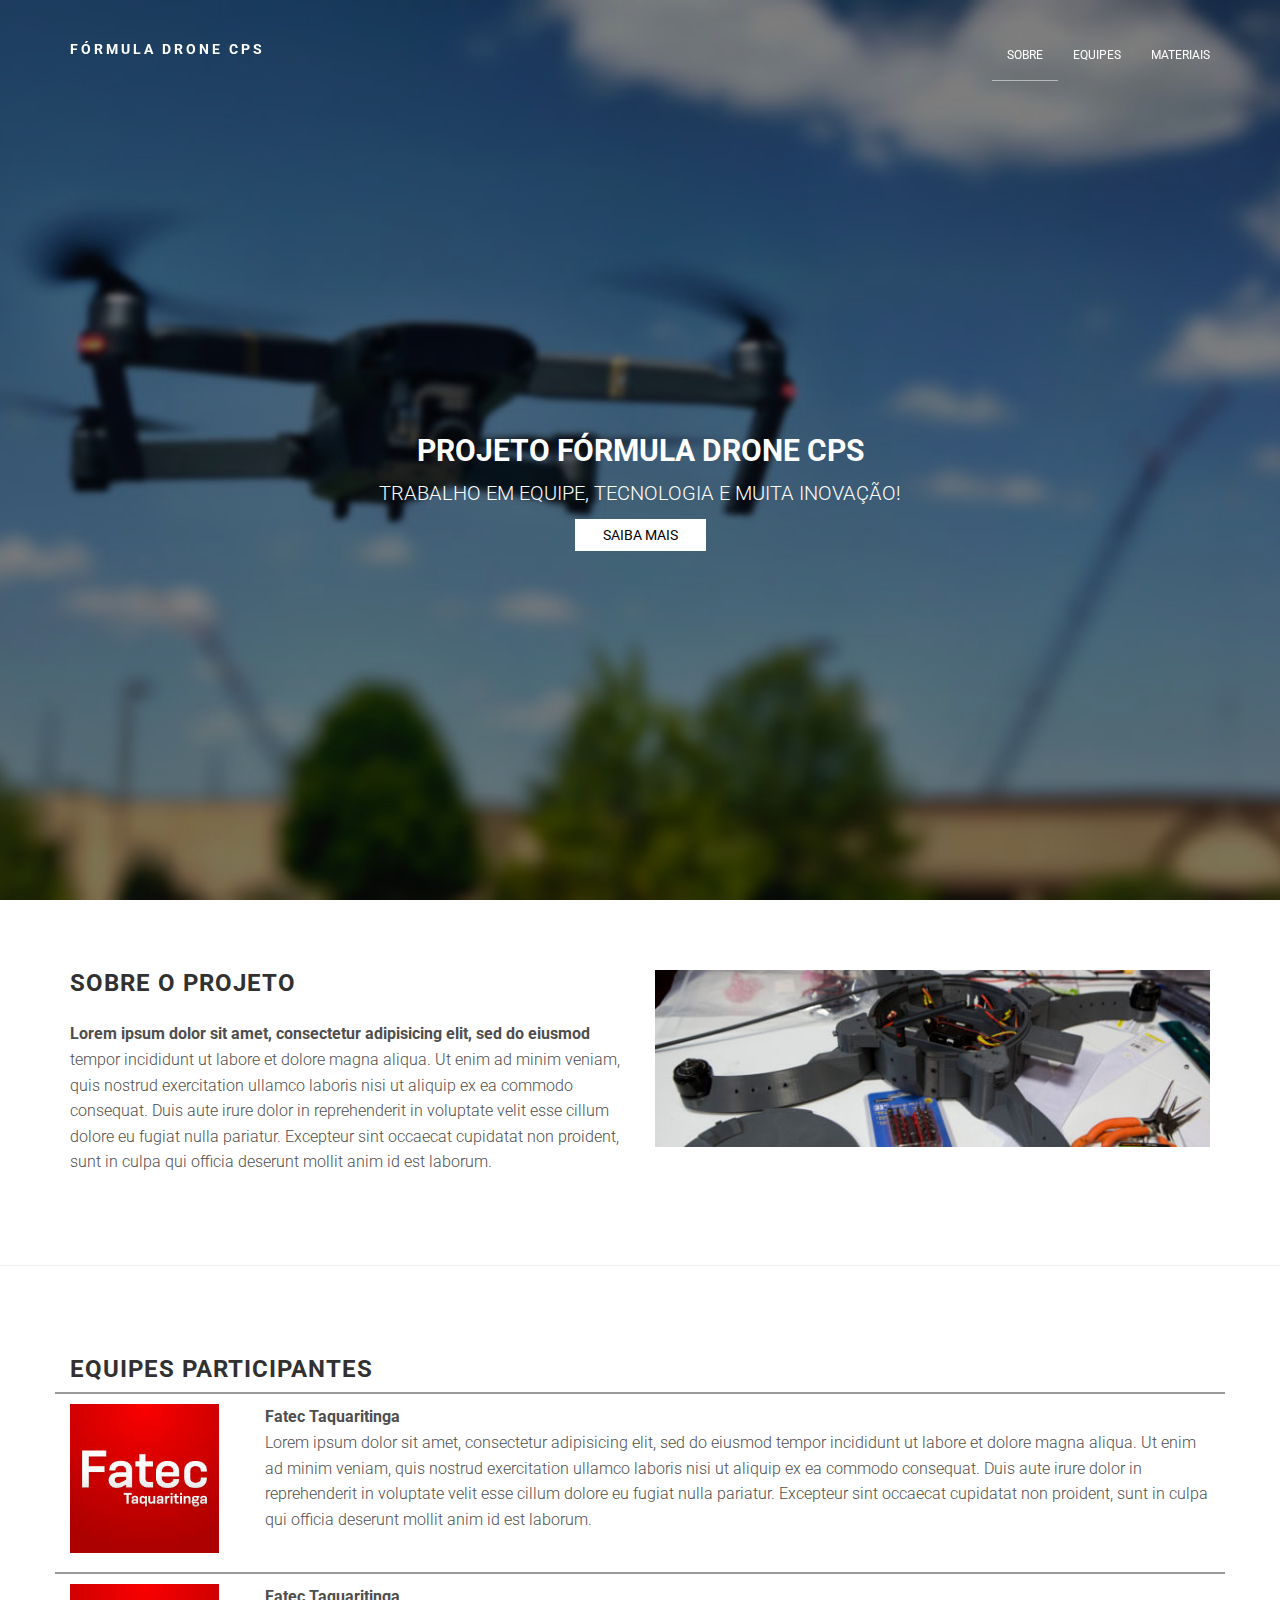
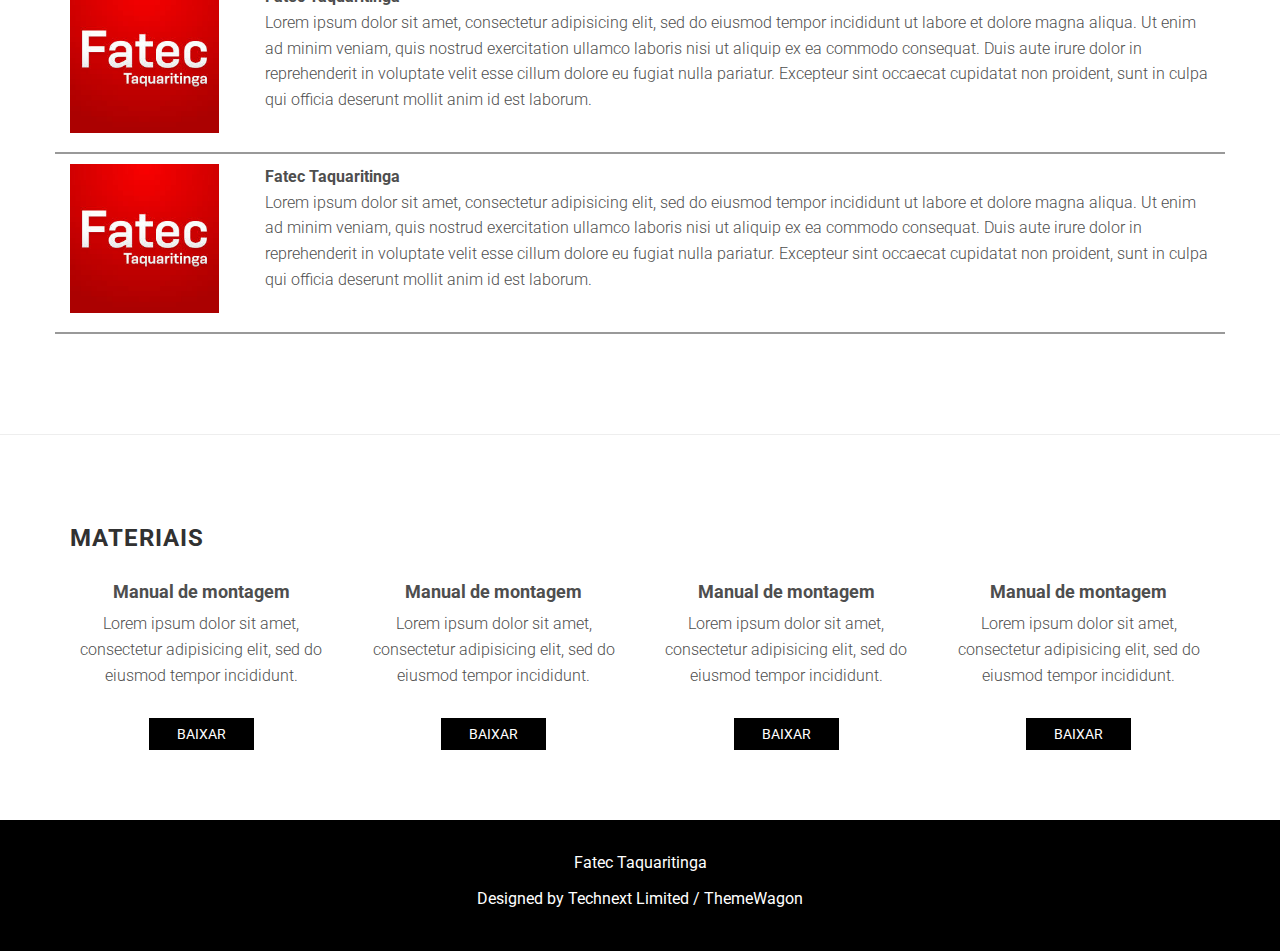
<file: index.html>
<!DOCTYPE html>
<html lang="pt-br">
<head>
    <meta charset="utf-8">
    <meta http-equiv="X-UA-Compatible" content="IE=edge">
    <meta name="viewport" content="width=device-width, initial-scale=1">
    <meta name="description" content="Website com todas as informações sobre a participação do Centro Paula Souza através das ETECs na Fórmula Drone 2018." />
    <meta name="author" content="Fatec Taquaritinga" />
    
    <title>Fórmula Drone CPS</title>

    <!-- css -->
    <link href="https://fonts.googleapis.com/css?family=Roboto" rel="stylesheet"> 
    <link rel="stylesheet" href="bower_components/bootstrap/dist/css/bootstrap.min.css">
    <link rel="stylesheet" href="bower_components/ionicons/css/ionicons.min.css">
    <link rel="stylesheet" href="assets/css/main.css">
</head>
<body data-spy="scroll" data-target="#site-nav">
    <nav id="site-nav" class="navbar navbar-fixed-top navbar-custom">
        <div class="container">
            <div class="navbar-header">

                <!-- logo -->
                <div class="site-branding">
                    <a data-scroll class="logo" href="#site-header">
                        Fórmula Drone CPS
                    </a>
                </div>

                <button type="button" class="navbar-toggle collapsed" data-toggle="collapse" data-target="#navbar-items" aria-expanded="false">
                    <span class="sr-only">Alterar navegação</span>
                    <span class="icon-bar"></span>
                    <span class="icon-bar"></span>
                    <span class="icon-bar"></span>
                </button>

            </div><!-- /.navbar-header -->

            <div class="collapse navbar-collapse" id="navbar-items">
                <ul class="nav navbar-nav navbar-right">

                    <!-- navigation menu -->
                    <li class="active"><a data-scroll href="#sobre">Sobre</a></li>
                    <li><a data-scroll href="#times">Equipes</a></li>
		                <li><a data-scroll href="#materiais">Materiais</a></li>
                </ul>
            </div>
        </div><!-- /.container -->
    </nav>

    <header id="site-header" class="site-header valign-center">
        <div class="intro">

            <p>&nbsp;</p>
            <p>&nbsp;</p>

            <h1>Projeto Fórmula Drone CPS</h1>
            <p>Trabalho em equipe, tecnologia e muita inovação!</p>
            <a class="btn btn-white" data-scroll href="#sobre">Saiba mais</a>

        </div>
    </header>

    <section id="sobre" class="section about">
        <div class="container">
            <div class="row">
                <div class="col-sm-6">

                    <h3 class="section-title">Sobre o projeto</h3>

                    <div id="conteudo-sobre"></div>
                </div><!-- /.col-sm-6 -->

                <div class="col-sm-6">
                    <figure>
                        <img alt="" class="img-responsive" src="assets/images/about-us.jpg">
                    </figure>

                </div><!-- /.col-sm-6 -->
            </div><!-- /.row -->
        </div><!-- /.container -->
    </section>
    <hr />
    <section id="times" class="section teams">
        <div class="container">
            <div class="row">
                <div class="col-md-12">

                    <h3 class="section-title">Equipes participantes</h3>

                </div>
            </div>

            <div id="conteudo-equipes">

            </div>

        </div>
    </section>
    <hr />
    <section id="materiais" class="section materiais">
        <div class="container">
          <div class="row">
              <div class="col-md-12">
                  <h3 class="section-title">Materiais</h3>
              </div>
          </div>
          <div class="row" id="conteudo-materiais">

          </div>
        </div>
    </section>


    <footer class="site-footer">
        <div class="container">
            <div class="row">
                <div class="col-md-12">
                    <p class="site-info"><a target="_blank" href="http://www.fatectq.edu.com.br">Fatec Taquaritinga</a></p>
                    <p class="site-info">Designed by <a target="_blank" href="https://themewagon.com">Technext Limited / ThemeWagon</a></p>
                </div>
            </div>
        </div>
    </footer>

    <!-- script -->
    <script src="bower_components/jquery/dist/jquery.min.js"></script>
    <script src="bower_components/bootstrap/dist/js/bootstrap.min.js"></script>
    <script src="bower_components/smooth-scroll/dist/smooth-scroll.js"></script>
    <script src="assets/js/build.js"></script>
</body>
</html>
</file>
<file: assets/css/main.css>
/*
 * 2.0 Global Style
 */
html {
  font-family: 'Roboto', sans-serif;
  font-size: 16px;
}

body {
  color: #4e4e4e;
  font-family: 'Roboto', sans-serif;
  font-size: 16px;
  font-weight: 300;
  line-height: 1.6;
  position: relative;
  -webkit-font-smoothing: antialiased;
}

a {
  color: #000;
}
a:focus {
  outline: none;
}

h1,
h2,
h3,
h4,
h5,
h6 {
  font-weight: 700;
}

p {
  margin: 0 0 30px;
}

ul li {
  font-weight: 700;
  margin-bottom: 10px;
}

.custom-list-icon, .list-arrow-right {
  list-style-type: none;
  padding: 0;
}
.custom-list-icon li, .list-arrow-right li {
  position: relative;
  padding-left: 20px;
}
.custom-list-icon li::before, .list-arrow-right li::before {
  position: absolute;
  left: 0;
  color: #4e4e4e;
  font-family: "Ionicons";
}

.social-block {
  list-style-type: none;
  padding: 0;
}
.social-block li {
  display: inline-block;
}
.social-block li a {
  display: inline-block;
  height: 32px;
  width: 32px;
  color: #4e4e4e;
}
.social-block li a i {
  font-size: 1.5em;
}
.social-block li a:hover, .social-block li a:focus {
  color: #000;
}

.btn.active.focus,
.btn.active:focus,
.btn.focus,
.btn:active.focus,
.btn:active:focus,
.btn:focus {
  outline: none;
}

.btn {
  border: 0;
  border-radius: 0;
  padding: 6px 28px;
  text-transform: uppercase;
  -webkit-transform: translateZ(0);
          transform: translateZ(0);
  -webkit-backface-visibility: hidden;
          backface-visibility: hidden;
  -moz-osx-font-smoothing: grayscale;
  -webkit-transition-duration: 0.3s;
          transition-duration: 0.3s;
  -webkit-transition-property: -webkit-transform;
          transition-property: transform;
}
.btn:hover {
  -webkit-transform: scale(0.9);
      -ms-transform: scale(0.9);
          transform: scale(0.9);
}

.form-control {
  border-radius: 0;
  box-shadow: none;
  height: 48px;
  padding: 10px 12px;
  font-size: 16px;
  line-height: 1.6;
}
.form-control:focus {
  box-shadow: none;
  border-color: #ccc;
  background-color: #f8f8f8;
}

.valign-center {
  display: -webkit-box;
  display: -webkit-flex;
  display: -ms-flexbox;
  display: flex;
  -webkit-box-align: center;
  -webkit-align-items: center;
      -ms-flex-align: center;
          align-items: center;
}

.section {
  padding: 60px 0;
}

.section-title {
  color: #313131;
  letter-spacing: 1px;
  margin: 0 0 10px;
  text-transform: uppercase;
  text-align: center;
}

/*
 * 3.0 Helper Class
 */
/*
 * 3.1 Helper Class: font-weight
 */
.font-300 {
  font-weight: 300;
}

.font-400 {
  font-weight: 400;
}

.font-700 {
  font-weight: 700;
}

/*
 * 3.2 Helper Class: margin
 */
.mt0 {
  margin-top: 0;
}

.mb0 {
  margin-bottom: 0;
}

.mt20 {
  margin-top: 20px;
}

/*
 * 3.3 Helper Class: list
 */
.list-arrow-right li::before {
  content: "\f3d3";
}

/*
 * 3.4 Helper Class: button
 */
.btn-white {
  color: #000;
  background-color: #fff;
}
.btn-white:hover, .btn-white:focus {
  color: #000;
  background-color: #fff;
}

.btn-black {
  color: #fff;
  background-color: #000;
}
.btn-black:hover, .btn-black:focus {
  color: #fff;
  background-color: #000;
}

/*
 * 3.5 Helper Class: background
 */
.bg-image {
  position: relative;
}
.bg-image::before {
  content: "";
  position: absolute;
  top: 0;
  right: 0;
  bottom: 0;
  left: 0;
}

.bg-image-1 {
  background: url(../images/backgrounds/bg-1.jpg) no-repeat center center/cover;
}
.bg-image-1::before {
  background-color: rgba(0, 0, 0, 0.7);
}

.bg-image-2 {
  background: url(../images/backgrounds/bg-2.jpg) no-repeat center bottom/cover;
}
.bg-image-2::before {
  background-color: rgba(0, 0, 0, 0.7);
}

.bg-image-pub {
  background: url(../images/backgrounds/bg-pub.jpg) no-repeat center bottom/cover;
}
.bg-image-pub::before {
  background-color: rgba(0, 0, 0, 0.8);
}

.bg-image-3 {
  background: url(../images/backgrounds/bg-3.jpg) no-repeat center center/cover;
}
.bg-image-3::before {
  background-color: rgba(0, 0, 0, 0.7);
}

@media (min-width: 768px) {
  .section {
    padding: 70px 0;
  }

  .section-title {
    color: #313131;
    letter-spacing: 1px;
    margin: 0;
    text-transform: uppercase;
    text-align: left;
  }
}
/*
 * 4.0 Navigation
 */
.navbar-custom {
  border: 0;
  margin: 0;
  padding-top: 10px;
  padding-bottom: 10px;
  background-color: #000;
  -webkit-transition: all 0.2s linear 0s;
          transition: all 0.2s linear 0s;
}
.navbar-custom .navbar-nav li {
  margin: 0;
}
.navbar-custom .navbar-nav > li > a {
  color: #fff;
  text-transform: uppercase;
  font-size: 12px;
  font-weight: 400;
  border-bottom: 1px solid transparent;
}
.navbar-custom .navbar-nav > li > a:focus, .navbar-custom .navbar-nav > li > a:hover {
  background-color: transparent;
  border-color: rgba(255, 255, 255, 0.5);
}
.navbar-custom .navbar-nav > .active > a {
  border-color: rgba(255, 255, 255, 0.5);
}

.navbar-toggle {
  border: 0;
  border-radius: 0;
  margin-top: 2px;
}
.navbar-toggle .icon-bar {
  background-color: #fff;
}

.navbar-solid {
  background-color: #000 !important;
  padding: 0 !important;
  -webkit-transition: all 0.2s linear 0s;
          transition: all 0.2s linear 0s;
}

.site-branding {
  float: left;
  margin-top: 0;
  margin-left: 10px;
}
.site-branding .logo {
  color: #fff;
  font-size: 14px;
  font-weight: 700;
  margin-right: 5px;
  letter-spacing: 3px;
  text-transform: uppercase;
}
.site-branding .logo:focus, .site-branding .logo:hover {
  text-decoration: none;
}

.logo img{
    width: 160px;
}

/*
 * 5.0 Site Header
 */
.site-header {
  width: 100%;
  height: 100%;
  min-height: 100vh;
  position: relative;
  text-align: center;
  background: url(../images/backgrounds/header.jpg) no-repeat center center/cover;
}
.site-header::before {
  content: "";
  position: absolute;
  top: 0;
  right: 0;
  bottom: 0;
  left: 0;
  background-color: rgba(0, 0, 0, 0.5);
}
.site-header .intro {
  color: #fff;
  position: relative;
  text-align: center;
  text-transform: uppercase;
  width: 100%;
  z-index: 1;
  padding: 0 15px;
}
.site-header .intro h2 {
  margin-top: 0px;
  font-size: 25px;
  font-weight: 300;
}
.site-header .intro h1 {
  margin-top: 0px;
  font-size: 30px;
}
.site-header .intro p {
  font-size: 20px;
  margin-bottom: 10px;
  font-weight: 300;
}

@media (min-width: 768px) {
  .navbar-custom {
    background-color: transparent;
    padding-top: 30px;
  }

  .site-branding {
    margin-top: 6px;
    margin-left: 0;
  }

  .logo img{
    width: 220px;
  }
}
/*
 * 6.0 Section
 */
/*
 * 6.1 Section: About
 */
.about .section-title {
  margin: 0 0 25px;
}
.about figure {
  margin-bottom: 25px;
}

/*
 * 6.3 Section: Times
 */
#times img{
   width: 90%;
   max-width: 400px;
}

#times .row{
    margin-bottom: 10px;
    padding-bottom: 10px;
    border-bottom: 2px solid #999;
}

/*
 * 7.0 Site-footer
 */
.site-footer {
  background-color: #000;
  color: #fff;
  text-align: center;
  padding: 30px 0;
}
.site-footer .site-info {
  font-weight: 400;
  margin-bottom: 10px;
}
.site-footer .site-info a {
  color: #fff;
}
.site-footer .social-block li a {
  color: #fff;
}
.site-footer .social-block li a:hover, .site-footer .social-block li a:focus {
  opacity: 0.8;
}
</file>
